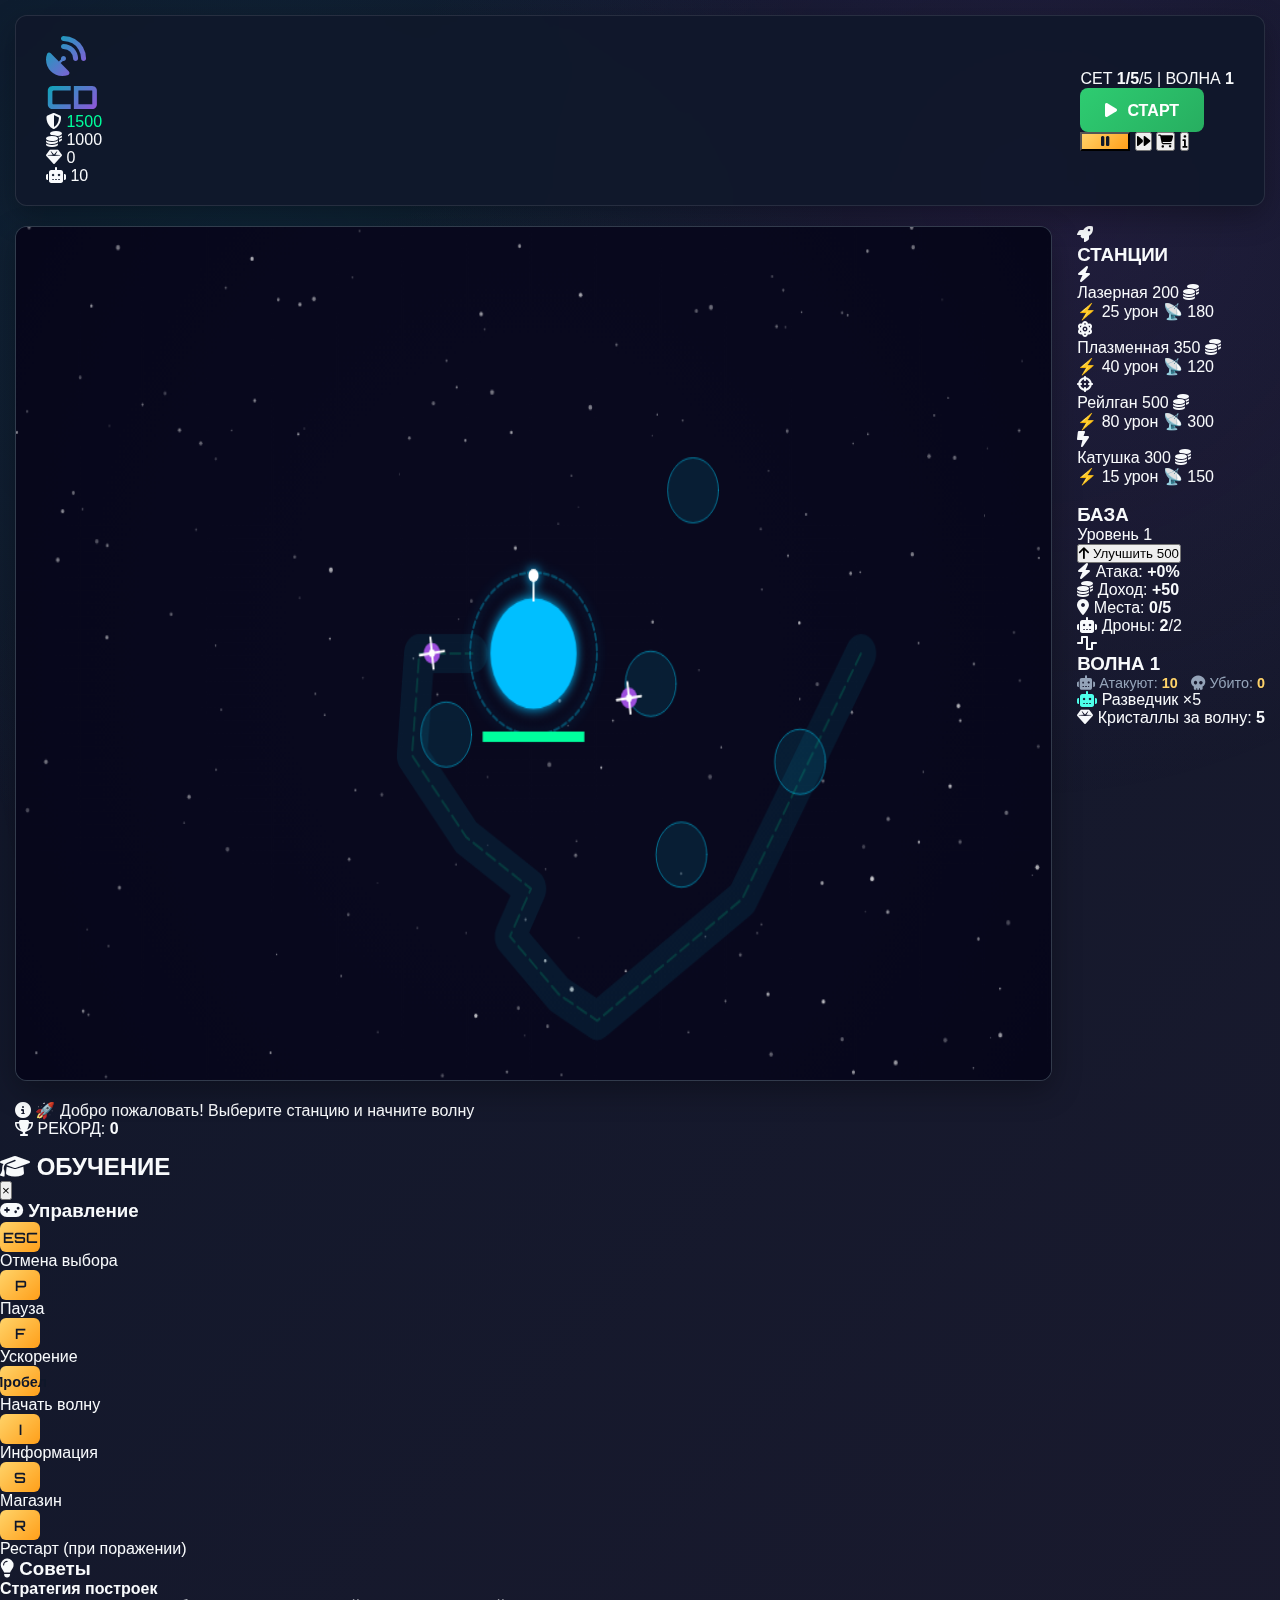
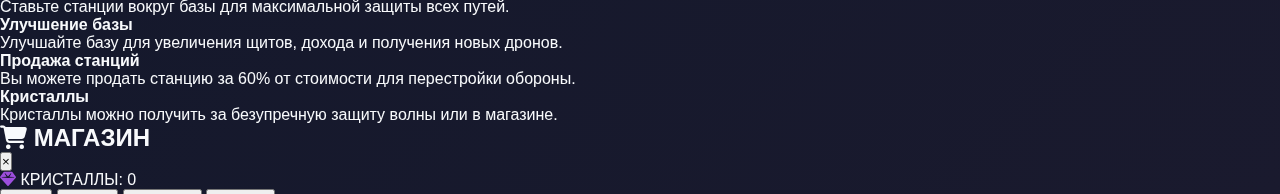
<file: index.html>
<!DOCTYPE html>
<html lang="ru">
<head>
    <meta charset="UTF-8">
    <meta name="viewport" content="width=device-width, initial-scale=1.0, maximum-scale=1.0, user-scalable=no">
    <title>Cosmic Defender</title>
    <link rel="stylesheet" href="https://cdnjs.cloudflare.com/ajax/libs/font-awesome/6.4.0/css/all.min.css">
    <link href="https://fonts.googleapis.com/css2?family=Orbitron:wght@400;500;600;700;800;900&family=Exo+2:wght@300;400;500;600;700&display=swap" rel="stylesheet">
    <link rel="stylesheet" href="style.css">
</head>
<body>
    <div class="container">
        <!-- Compact Header -->
        <header class="header">
            <div class="logo-section">
                <div class="logo">
                    <i class="fas fa-satellite-dish"></i>
                    <h1>CD</h1>
                </div>
                
                <div class="game-state-compact">
                    <div class="state-item">
                        <i class="fas fa-shield-alt"></i>
                        <span id="lives">1500</span>
                    </div>
                    <div class="state-item">
                        <i class="fas fa-coins"></i>
                        <span id="gold">1000</span>
                    </div>
                    <div class="state-item">
                        <i class="fas fa-gem"></i>
                        <span id="crystalsCount">0</span>
                    </div>
                    <div class="state-item">
                        <i class="fas fa-robot"></i>
                        <span id="enemiesLeftMini">10</span>
                    </div>
                </div>
            </div>
            
            <div class="wave-controls">
                <div class="wave-info">
                    <span>СЕТ <strong id="set">1</strong>/5</span>
                    <span class="separator">|</span>
                    <span>ВОЛНА <strong id="currentWave">1</strong></span>
                </div>
                <div class="controls">
                    <button id="startWave" class="control-btn start-btn">
                        <i class="fas fa-play"></i>
                        <span class="btn-text">СТАРТ</span>
                    </button>
                    <button id="pauseGame" class="control-btn-icon pause-btn">
                        <i class="fas fa-pause"></i>
                    </button>
                    <button id="fastForward" class="control-btn-icon speed-btn">
                        <i class="fas fa-forward"></i>
                    </button>
                    <button id="shopBtn" class="control-btn-icon shop-btn">
                        <i class="fas fa-shopping-cart"></i>
                    </button>
                    <button id="infoBtn" class="control-btn-icon info-btn">
                        <i class="fas fa-info"></i>
                    </button>
                </div>
            </div>
        </header>

        <!-- Main Game Area -->
        <main class="game-area">
            <!-- Game Board -->
            <div class="game-board">
                <canvas id="gameCanvas"></canvas>
                
                <!-- Selection Indicator -->
                <div class="selection-indicator" id="selectionIndicator">
                    <i class="fas fa-crosshairs"></i>
                    <span id="selectionText">Выберите станцию</span>
                </div>
                
                <!-- Tower Info Panel -->
                <div class="tower-info-compact" id="towerInfoPanel">
                    <div class="tower-info-header">
                        <h4><i class="fas fa-satellite"></i> <span id="towerName">ЛАЗЕРНАЯ СТАНЦИЯ</span></h4>
                        <button class="close-btn" id="closeTowerInfo">&times;</button>
                    </div>
                    <div class="tower-info-body">
                        <div class="tower-stats-mini">
                            <div class="tower-stat-mini">
                                <span class="stat-label-mini">Уровень</span>
                                <div class="level-center" id="towerLevelCenter">1</div>
                            </div>
                            <div class="tower-stat-mini">
                                <span class="stat-label-mini">Урон</span>
                                <span class="stat-value-mini" id="towerDamage">25</span>
                            </div>
                            <div class="tower-stat-mini">
                                <span class="stat-label-mini">Дальность</span>
                                <span class="stat-value-mini" id="towerRange">180</span>
                            </div>
                            <div class="tower-stat-mini">
                                <span class="stat-label-mini">Скорость</span>
                                <span class="stat-value-mini" id="towerSpeed">1.2s</span>
                            </div>
                        </div>
                        <div class="tower-actions-mini">
                            <button id="upgradeTower" class="action-btn-mini upgrade-btn">
                                <i class="fas fa-arrow-up"></i>
                                <span>Улучшить</span>
                                <span class="cost" id="upgradeCost">150</span>
                            </button>
                            <button id="sellTower" class="action-btn-mini sell-btn">
                                <i class="fas fa-coins"></i>
                                <span>Продать</span>
                                <span class="cost" id="sellValue">120</span>
                            </button>
                        </div>
                    </div>
                </div>
            </div>
            
            <!-- Ultra Compact Sidebar -->
            <aside class="sidebar-compact">
                <!-- Stations Shop -->
                <div class="shop-section-compact">
                    <div class="section-header-mini">
                        <i class="fas fa-rocket"></i>
                        <h3>СТАНЦИИ</h3>
                    </div>
                    
                    <div class="stations-grid" id="stationsGrid">
                        <!-- Станции будут добавлены через JS -->
                    </div>
                </div>

                <!-- Base Info -->
                <div class="base-section-mini">
                    <div class="section-header-mini">
                        <i class="fas fa-space-station"></i>
                        <h3>БАЗА</h3>
                    </div>
                    
                    <div class="base-info-compact">
                        <div class="base-level-display">
                            <span class="base-level-label">Уровень</span>
                            <span class="base-level-value" id="baseLevel">1</span>
                        </div>
                        <button class="base-upgrade-btn-compact" id="upgradeBase">
                            <i class="fas fa-arrow-up"></i>
                            <span>Улучшить</span>
                            <span class="cost" id="baseUpgradeCost">500</span>
                        </button>
                    </div>
                    
                    <div class="base-bonuses">
                        <div class="bonus-item">
                            <i class="fas fa-bolt"></i>
                            <span>Атака: <strong id="baseAttack">+0%</strong></span>
                        </div>
                        <div class="bonus-item">
                            <i class="fas fa-coins"></i>
                            <span>Доход: <strong id="baseIncome">+50</strong></span>
                        </div>
                        <div class="bonus-item">
                            <i class="fas fa-map-marker-alt"></i>
                            <span>Места: <strong id="availableSlots">5/12</strong></span>
                        </div>
                        <div class="bonus-item">
                            <i class="fas fa-robot"></i>
                            <span>Дроны: <strong id="dronesCountMini">2</strong>/<span id="maxDronesMini">2</span></span>
                        </div>
                    </div>
                </div>
                
                <!-- Next Wave Preview -->
                <div class="wave-preview-mini">
                    <div class="section-header-mini">
                        <i class="fas fa-wave-square"></i>
                        <h3>ВОЛНА <span id="currentWaveSidebar">1</span></h3>
                    </div>
                    
                    <div class="wave-info-detailed">
                        <div class="wave-stats">
                            <div class="wave-stat">
                                <i class="fas fa-robot"></i>
                                <span>Атакуют: <strong id="waveAttacking">10</strong></span>
                            </div>
                            <div class="wave-stat">
                                <i class="fas fa-skull"></i>
                                <span>Убито: <strong id="waveKilled">0</strong></span>
                            </div>
                        </div>
                    </div>
                    
                    <div class="enemy-preview-mini" id="wavePreview">
                        <!-- Динамический контент -->
                    </div>
                </div>
            </aside>
        </main>
        
        <!-- Minimal Footer -->
        <footer class="game-footer-mini">
            <div class="message-bar" id="messageBar">
                <i class="fas fa-info-circle"></i>
                <span id="messageText">Выберите станцию для установки на поле</span>
            </div>
            <div class="footer-right">
                <div class="high-score">
                    <i class="fas fa-trophy"></i>
                    <span>РЕКОРД: <strong id="highscore">0</strong></span>
                </div>
            </div>
        </footer>
    </div>

    <!-- Info Modal -->
    <div class="modal-overlay" id="infoModal">
        <div class="modal-content">
            <div class="modal-header">
                <h2 class="modal-title"><i class="fas fa-graduation-cap"></i> ОБУЧЕНИЕ</h2>
                <button class="close-modal" id="closeModal">&times;</button>
            </div>
            <div class="modal-body" id="modalBody">
                <!-- Content loaded via JS -->
            </div>
        </div>
    </div>

    <!-- Shop Modal -->
    <div class="modal-overlay" id="shopModal">
        <div class="modal-content shop-modal">
            <div class="modal-header">
                <h2 class="modal-title"><i class="fas fa-shopping-cart"></i> МАГАЗИН</h2>
                <button class="close-modal" id="closeShop">&times;</button>
            </div>
            <div class="modal-body shop-body">
                <div class="shop-currency">
                    <div class="currency-display">
                        <i class="fas fa-gem" style="color: #9d4edd;"></i>
                        <span class="currency-label">КРИСТАЛЛЫ:</span>
                        <span class="currency-value" id="crystalsAmount">0</span>
                    </div>
                </div>
                
                <div class="shop-tabs">
                    <button class="shop-tab active" data-tab="weapons">Оружие</button>
                    <button class="shop-tab" data-tab="satellites">Спутники</button>
                    <button class="shop-tab" data-tab="harvesters">Харвестеры</button>
                    <button class="shop-tab" data-tab="cosmetics">Косметика</button>
                </div>
                
                <div class="shop-items" id="shopItems">
                    <!-- Динамически загружается -->
                </div>
            </div>
        </div>
    </div>

    <!-- Game Over Modal -->
    <div class="modal-overlay" id="gameOverModal" style="display: none;">
        <div class="modal-content game-over-modal">
            <div class="game-over-header defeat" id="gameOverHeader">
                <h2>ПОРАЖЕНИЕ</h2>
                <p>База уничтожена</p>
            </div>
            <div class="game-over-body">
                <div class="game-over-stats">
                    <div class="stat">
                        <span class="stat-label">Достигнут сет</span>
                        <span class="stat-value" id="gameOverSet">1</span>
                    </div>
                    <div class="stat">
                        <span class="stat-label">Волна</span>
                        <span class="stat-value" id="gameOverWave">1</span>
                    </div>
                    <div class="stat">
                        <span class="stat-label">Кредиты</span>
                        <span class="stat-value" id="gameOverCredits">1000</span>
                    </div>
                    <div class="stat">
                        <span class="stat-label">Врагов убито</span>
                        <span class="stat-value" id="gameOverKills">0</span>
                    </div>
                    <div class="stat">
                        <span class="stat-label">Кристаллы</span>
                        <span class="stat-value" id="gameOverCrystals">0</span>
                    </div>
                </div>
                <button id="restartGame" class="restart-btn">
                    <i class="fas fa-redo"></i>
                    НОВАЯ ИГРА
                </button>
            </div>
        </div>
    </div>

    <script src="game.js"></script>
</body>
</html>
</file>
<file: style.css>
/* ===== RESET & BASE STYLES ===== */
* {
    margin: 0;
    padding: 0;
    box-sizing: border-box;
}

:root {
    --primary-dark: #0f172a;
    --secondary-dark: #1e293b;
    --accent-blue: #00adb5;
    --accent-purple: #9d4edd;
    --accent-red: #ff4757;
    --accent-yellow: #ffd369;
    --accent-green: #2ecc71;
    --text-light: #f8fafc;
    --text-gray: #94a3b8;
    --card-bg: rgba(30, 41, 59, 0.8);
    --border-radius: 12px;
    --box-shadow: 0 10px 30px rgba(0, 0, 0, 0.3);
    --transition: all 0.3s ease;
}

body {
    font-family: 'Roboto', sans-serif;
    background: linear-gradient(135deg, var(--primary-dark), #1a1a2e);
    color: var(--text-light);
    min-height: 100vh;
    overflow-x: hidden;
    position: relative;
}

body::before {
    content: '';
    position: fixed;
    top: 0;
    left: 0;
    width: 100%;
    height: 100%;
    background: 
        radial-gradient(circle at 20% 30%, rgba(0, 173, 181, 0.1) 0%, transparent 50%),
        radial-gradient(circle at 80% 20%, rgba(157, 78, 221, 0.1) 0%, transparent 50%),
        radial-gradient(circle at 40% 80%, rgba(255, 71, 87, 0.1) 0%, transparent 50%);
    z-index: -1;
}

.container {
    max-width: 1920px;
    margin: 0 auto;
    padding: 20px;
    min-height: 100vh;
    display: flex;
    flex-direction: column;
    gap: 20px;
}

/* ===== HEADER STYLES ===== */
.header {
    background: rgba(15, 23, 42, 0.9);
    backdrop-filter: blur(10px);
    border-radius: var(--border-radius);
    padding: 20px 30px;
    display: flex;
    align-items: center;
    justify-content: space-between;
    gap: 30px;
    border: 1px solid rgba(255, 255, 255, 0.1);
    box-shadow: var(--box-shadow);
}

.logo {
    display: flex;
    flex-direction: column;
    align-items: flex-start;
}

.logo i {
    font-size: 2.5rem;
    background: linear-gradient(135deg, var(--accent-blue), var(--accent-purple));
    -webkit-background-clip: text;
    -webkit-text-fill-color: transparent;
    margin-bottom: 5px;
}

.logo h1 {
    font-family: 'Orbitron', sans-serif;
    font-size: 2rem;
    font-weight: 800;
    background: linear-gradient(135deg, var(--accent-blue), var(--accent-purple));
    -webkit-background-clip: text;
    -webkit-text-fill-color: transparent;
    line-height: 1;
}

.subtitle {
    font-size: 0.9rem;
    color: var(--text-gray);
    margin-top: 5px;
}

.stats {
    display: flex;
    gap: 15px;
    flex: 1;
    justify-content: center;
}

.stat-card {
    background: var(--card-bg);
    border-radius: var(--border-radius);
    padding: 15px;
    display: flex;
    align-items: center;
    gap: 15px;
    min-width: 180px;
    border: 1px solid rgba(255, 255, 255, 0.1);
    transition: var(--transition);
}

.stat-card:hover {
    transform: translateY(-5px);
    border-color: var(--accent-blue);
    box-shadow: 0 15px 30px rgba(0, 173, 181, 0.2);
}

.stat-icon {
    width: 50px;
    height: 50px;
    border-radius: 10px;
    display: flex;
    align-items: center;
    justify-content: center;
    font-size: 1.5rem;
    color: white;
}

.stat-info {
    display: flex;
    flex-direction: column;
}

.stat-label {
    font-size: 0.8rem;
    color: var(--text-gray);
    font-weight: 600;
    text-transform: uppercase;
    letter-spacing: 1px;
}

.stat-value {
    font-size: 1.8rem;
    font-weight: 700;
    font-family: 'Orbitron', sans-serif;
    color: var(--accent-yellow);
}

.game-controls {
    display: flex;
    gap: 10px;
}

.control-btn {
    padding: 12px 25px;
    border: none;
    border-radius: 8px;
    font-family: 'Orbitron', sans-serif;
    font-weight: 600;
    font-size: 1rem;
    cursor: pointer;
    display: flex;
    align-items: center;
    gap: 10px;
    transition: var(--transition);
    position: relative;
    overflow: hidden;
}

.control-btn::before {
    content: '';
    position: absolute;
    top: 0;
    left: -100%;
    width: 100%;
    height: 100%;
    background: linear-gradient(90deg, transparent, rgba(255, 255, 255, 0.2), transparent);
    transition: left 0.5s ease;
}

.control-btn:hover::before {
    left: 100%;
}

.start-btn {
    background: linear-gradient(135deg, var(--accent-green), #27ae60);
    color: white;
}

.start-btn:hover {
    transform: translateY(-3px);
    box-shadow: 0 10px 20px rgba(46, 204, 113, 0.3);
}

.pause-btn {
    width: 50px;
    justify-content: center;
    background: linear-gradient(135deg, var(--accent-yellow), #ff9f1a);
    color: var(--primary-dark);
}

.pause-btn:hover {
    transform: translateY(-3px);
    box-shadow: 0 10px 20px rgba(255, 211, 105, 0.3);
}

.reset-btn {
    width: 50px;
    justify-content: center;
    background: linear-gradient(135deg, var(--accent-red), #ff3838);
    color: white;
}

.reset-btn:hover {
    transform: translateY(-3px);
    box-shadow: 0 10px 20px rgba(255, 71, 87, 0.3);
}

/* ===== GAME AREA STYLES ===== */
.game-area {
    flex: 1;
    display: flex;
    gap: 25px;
    min-height: 0;
}

.game-board {
    flex: 3;
    background: var(--card-bg);
    border-radius: var(--border-radius);
    overflow: hidden;
    position: relative;
    border: 1px solid rgba(255, 255, 255, 0.1);
    box-shadow: var(--box-shadow);
}

#gameCanvas {
    width: 100%;
    height: 100%;
    display: block;
    background: linear-gradient(135deg, #1e293b, #0f172a);
}

.game-overlay {
    position: absolute;
    top: 0;
    left: 0;
    width: 100%;
    height: 100%;
    pointer-events: none;
}

.tower-info-panel {
    position: absolute;
    top: 20px;
    right: 20px;
    background: rgba(15, 23, 42, 0.95);
    backdrop-filter: blur(10px);
    border-radius: var(--border-radius);
    width: 350px;
    border: 2px solid var(--accent-blue);
    box-shadow: 0 15px 40px rgba(0, 0, 0, 0.5);
    pointer-events: all;
    animation: slideInRight 0.3s ease;
    display: none;
}

@keyframes slideInRight {
    from {
        opacity: 0;
        transform: translateX(100px);
    }
    to {
        opacity: 1;
        transform: translateX(0);
    }
}

.tower-info-header {
    background: linear-gradient(135deg, var(--accent-blue), var(--accent-purple));
    padding: 15px 20px;
    border-radius: var(--border-radius) var(--border-radius) 0 0;
    display: flex;
    justify-content: space-between;
    align-items: center;
}

.tower-info-header h3 {
    color: white;
    font-size: 1rem;
    display: flex;
    align-items: center;
    gap: 10px;
}

.close-btn {
    background: none;
    border: none;
    color: white;
    font-size: 1.5rem;
    cursor: pointer;
    width: 30px;
    height: 30px;
    display: flex;
    align-items: center;
    justify-content: center;
    border-radius: 50%;
    transition: var(--transition);
}

.close-btn:hover {
    background: rgba(255, 255, 255, 0.2);
}

.tower-info-content {
    padding: 20px;
}

.tower-display {
    display: flex;
    align-items: center;
    gap: 15px;
    margin-bottom: 20px;
}

.tower-preview {
    width: 60px;
    height: 60px;
    border-radius: 50%;
    display: flex;
    align-items: center;
    justify-content: center;
    font-size: 1.5rem;
    color: white;
}

.tower-details h4 {
    font-size: 1.2rem;
    color: white;
    margin-bottom: 5px;
}

.tower-level {
    background: rgba(0, 173, 181, 0.2);
    color: var(--accent-blue);
    padding: 4px 10px;
    border-radius: 20px;
    font-size: 0.9rem;
    font-weight: 600;
}

.tower-stats {
    background: rgba(255, 255, 255, 0.05);
    padding: 15px;
    border-radius: 8px;
    margin-bottom: 20px;
}

.stat-row {
    display: flex;
    justify-content: space-between;
    padding: 8px 0;
    border-bottom: 1px solid rgba(255, 255, 255, 0.1);
}

.stat-row:last-child {
    border-bottom: none;
}

.stat-row .stat-label {
    color: var(--text-gray);
    font-size: 0.9rem;
}

.stat-row .stat-value {
    color: var(--accent-yellow);
    font-size: 1rem;
    font-weight: 600;
}

.tower-actions {
    display: flex;
    flex-direction: column;
    gap: 10px;
}

.action-btn {
    padding: 12px;
    border: none;
    border-radius: 8px;
    font-family: 'Orbitron', sans-serif;
    font-weight: 600;
    font-size: 0.9rem;
    cursor: pointer;
    display: flex;
    align-items: center;
    justify-content: center;
    gap: 10px;
    transition: var(--transition);
}

.upgrade-btn {
    background: linear-gradient(135deg, var(--accent-yellow), #ff9f1a);
    color: var(--primary-dark);
}

.upgrade-btn:hover:not(:disabled) {
    transform: translateY(-3px);
    box-shadow: 0 10px 20px rgba(255, 211, 105, 0.3);
}

.sell-btn {
    background: linear-gradient(135deg, var(--accent-red), #ff3838);
    color: white;
}

.sell-btn:hover:not(:disabled) {
    transform: translateY(-3px);
    box-shadow: 0 10px 20px rgba(255, 71, 87, 0.3);
}

.action-btn:disabled {
    opacity: 0.5;
    cursor: not-allowed;
    transform: none !important;
    box-shadow: none !important;
}

.wave-info-panel {
    position: absolute;
    bottom: 20px;
    left: 20px;
    right: 20px;
    background: rgba(15, 23, 42, 0.9);
    backdrop-filter: blur(10px);
    border-radius: var(--border-radius);
    padding: 15px;
    pointer-events: all;
}

.wave-progress {
    height: 10px;
    background: rgba(255, 255, 255, 0.1);
    border-radius: 5px;
    overflow: hidden;
    margin-bottom: 10px;
}

.wave-progress-bar {
    height: 100%;
    background: linear-gradient(90deg, var(--accent-blue), var(--accent-purple));
    border-radius: 5px;
    width: 0%;
    transition: width 0.5s ease;
}

.wave-stats {
    display: flex;
    justify-content: space-between;
    color: var(--text-gray);
    font-size: 0.9rem;
}

.wave-stats strong {
    color: var(--accent-yellow);
}

.selection-mode {
    position: absolute;
    top: 20px;
    left: 20px;
    background: rgba(15, 23, 42, 0.9);
    backdrop-filter: blur(10px);
    padding: 12px 20px;
    border-radius: var(--border-radius);
    display: flex;
    align-items: center;
    gap: 10px;
    color: var(--accent-yellow);
    font-weight: 600;
    pointer-events: all;
    border: 2px solid var(--accent-yellow);
}

.selection-mode i {
    font-size: 1.2rem;
}

/* ===== SIDEBAR STYLES ===== */
.sidebar {
    flex: 1;
    min-width: 350px;
    display: flex;
    flex-direction: column;
    gap: 25px;
    max-height: calc(100vh - 200px);
    overflow-y: auto;
    padding-right: 10px;
}

.sidebar::-webkit-scrollbar {
    width: 8px;
}

.sidebar::-webkit-scrollbar-track {
    background: rgba(255, 255, 255, 0.1);
    border-radius: 4px;
}

.sidebar::-webkit-scrollbar-thumb {
    background: var(--accent-blue);
    border-radius: 4px;
}

.section-header {
    display: flex;
    align-items: center;
    gap: 12px;
    margin-bottom: 20px;
    padding-bottom: 10px;
    border-bottom: 2px solid rgba(0, 173, 181, 0.3);
}

.section-header i {
    font-size: 1.5rem;
    color: var(--accent-blue);
}

.section-header h2 {
    font-family: 'Orbitron', sans-serif;
    font-size: 1.3rem;
    color: white;
    font-weight: 600;
}

.tower-cards {
    display: flex;
    flex-direction: column;
    gap: 20px;
}

.tower-card {
    background: var(--card-bg);
    border-radius: var(--border-radius);
    overflow: hidden;
    border: 2px solid transparent;
    transition: var(--transition);
    position: relative;
}

.tower-card:hover {
    transform: translateY(-5px);
    border-color: var(--accent-blue);
    box-shadow: 0 15px 30px rgba(0, 173, 181, 0.2);
}

.tower-card.selected {
    border-color: var(--accent-yellow);
    box-shadow: 0 0 30px rgba(255, 211, 105, 0.3);
}

.tower-card-header {
    display: flex;
    align-items: center;
    justify-content: space-between;
    padding: 15px;
    background: rgba(0, 0, 0, 0.3);
}

.tower-badge {
    width: 50px;
    height: 50px;
    border-radius: 50%;
    display: flex;
    align-items: center;
    justify-content: center;
    font-size: 1.5rem;
    color: white;
}

.basic {
    background: linear-gradient(135deg, var(--accent-blue), #2980b9);
}

.sniper {
    background: linear-gradient(135deg, var(--accent-purple), #8e44ad);
}

.splash {
    background: linear-gradient(135deg, var(--accent-red), #c0392b);
}

.tower-card-header h3 {
    color: white;
    font-size: 1.2rem;
    flex: 1;
    margin-left: 15px;
}

.tower-price {
    color: var(--accent-yellow);
    font-weight: 700;
    font-size: 1.2rem;
    display: flex;
    align-items: center;
    gap: 5px;
}

.tower-card-body {
    padding: 15px;
}

.tower-card-body p {
    color: var(--text-gray);
    margin-bottom: 15px;
    font-size: 0.95rem;
}

.tower-specs {
    display: grid;
    grid-template-columns: repeat(3, 1fr);
    gap: 10px;
}

.spec {
    display: flex;
    flex-direction: column;
    align-items: center;
    text-align: center;
    padding: 10px;
    background: rgba(255, 255, 255, 0.05);
    border-radius: 8px;
}

.spec i {
    color: var(--accent-blue);
    font-size: 1.2rem;
    margin-bottom: 5px;
}

.spec span {
    font-size: 0.85rem;
    color: var(--text-gray);
}

.buy-btn {
    width: 100%;
    padding: 15px;
    border: none;
    font-family: 'Orbitron', sans-serif;
    font-weight: 600;
    font-size: 1rem;
    cursor: pointer;
    transition: var(--transition);
    color: white;
}

.basic-btn {
    background: linear-gradient(135deg, var(--accent-blue), #2980b9);
}

.sniper-btn {
    background: linear-gradient(135deg, var(--accent-purple), #8e44ad);
}

.splash-btn {
    background: linear-gradient(135deg, var(--accent-red), #c0392b);
}

.buy-btn:hover {
    filter: brightness(1.2);
    transform: translateY(-2px);
}

/* Wave Section */
.wave-section {
    background: var(--card-bg);
    border-radius: var(--border-radius);
    padding: 20px;
}

.enemy-preview {
    display: flex;
    flex-direction: column;
    gap: 15px;
}

.enemy-type {
    display: flex;
    align-items: center;
    gap: 15px;
    padding: 12px;
    background: rgba(255, 255, 255, 0.05);
    border-radius: 8px;
}

.enemy-icon {
    width: 40px;
    height: 40px;
    border-radius: 50%;
}

.basic-enemy {
    background: linear-gradient(135deg, var(--accent-green), #27ae60);
}

.tough-enemy {
    background: linear-gradient(135deg, var(--accent-yellow), #ff9f1a);
}

.boss-enemy {
    background: linear-gradient(135deg, var(--accent-red), #ff3838);
}

.enemy-info {
    flex: 1;
    display: flex;
    flex-direction: column;
}

.enemy-name {
    color: white;
    font-weight: 600;
    font-size: 0.95rem;
}

.enemy-count {
    color: var(--accent-yellow);
    font-weight: 700;
    font-size: 1.1rem;
}

.wave-tip {
    display: flex;
    align-items: center;
    gap: 10px;
    margin-top: 20px;
    padding: 15px;
    background: rgba(0, 173, 181, 0.1);
    border-radius: 8px;
    border-left: 4px solid var(--accent-blue);
}

.wave-tip i {
    color: var(--accent-yellow);
    font-size: 1.2rem;
}

.wave-tip p {
    color: var(--text-gray);
    font-size: 0.9rem;
    line-height: 1.4;
}

/* Instructions Section */
.instructions-section {
    background: var(--card-bg);
    border-radius: var(--border-radius);
    padding: 20px;
}

.instructions {
    display: flex;
    flex-direction: column;
    gap: 15px;
    margin-bottom: 25px;
}

.instruction-step {
    display: flex;
    align-items: center;
    gap: 15px;
    padding: 15px;
    background: rgba(255, 255, 255, 0.05);
    border-radius: 8px;
}

.step-number {
    width: 30px;
    height: 30px;
    background: linear-gradient(135deg, var(--accent-blue), var(--accent-purple));
    border-radius: 50%;
    display: flex;
    align-items: center;
    justify-content: center;
    color: white;
    font-weight: 700;
    font-family: 'Orbitron', sans-serif;
    font-size: 0.9rem;
}

.instruction-step p {
    color: var(--text-gray);
    font-size: 0.95rem;
}

.hotkeys h4 {
    color: white;
    margin-bottom: 15px;
    font-size: 1rem;
}

.hotkey-group {
    display: flex;
    align-items: center;
    gap: 12px;
    padding: 10px 0;
    border-bottom: 1px solid rgba(255, 255, 255, 0.1);
}

.hotkey-group:last-child {
    border-bottom: none;
}

.hotkey {
    width: 40px;
    height: 30px;
    background: linear-gradient(135deg, var(--accent-yellow), #ff9f1a);
    color: var(--primary-dark);
    border-radius: 6px;
    display: flex;
    align-items: center;
    justify-content: center;
    font-family: 'Orbitron', sans-serif;
    font-weight: 600;
    font-size: 0.9rem;
}

.hotkey-group span:last-child {
    color: var(--text-gray);
    font-size: 0.9rem;
}

/* ===== FOOTER STYLES ===== */
.game-footer {
    background: rgba(15, 23, 42, 0.9);
    backdrop-filter: blur(10px);
    border-radius: var(--border-radius);
    padding: 20px;
    border: 1px solid rgba(255, 255, 255, 0.1);
    box-shadow: var(--box-shadow);
}

.message-area {
    display: flex;
    align-items: center;
    gap: 15px;
    padding: 15px 20px;
    background: rgba(0, 173, 181, 0.1);
    border-radius: 8px;
    border-left: 4px solid var(--accent-blue);
    animation: pulse 2s infinite;
}

@keyframes pulse {
    0%, 100% {
        opacity: 1;
    }
    50% {
        opacity: 0.8;
    }
}

.message-area i {
    color: var(--accent-blue);
    font-size: 1.2rem;
}

.message-area span {
    color: var(--text-light);
    font-size: 0.95rem;
    flex: 1;
}

/* ===== RESPONSIVE DESIGN ===== */
@media (max-width: 1400px) {
    .container {
        padding: 15px;
    }
    
    .header {
        flex-wrap: wrap;
        gap: 20px;
    }
    
    .stats {
        order: 3;
        width: 100%;
    }
    
    .stat-card {
        min-width: 160px;
    }
}

@media (max-width: 1200px) {
    .game-area {
        flex-direction: column;
    }
    
    .sidebar {
        min-width: 100%;
        max-height: none;
        flex-direction: row;
        flex-wrap: wrap;
        gap: 20px;
    }
    
    .shop-section,
    .wave-section,
    .instructions-section {
        flex: 1;
        min-width: 300px;
    }
    
    .game-board {
        min-height: 600px;
    }
}

@media (max-width: 992px) {
    .header {
        padding: 15px;
    }
    
    .stat-card {
        min-width: 140px;
        padding: 12px;
    }
    
    .stat-value {
        font-size: 1.5rem;
    }
    
    .tower-info-panel {
        width: 300px;
        top: 10px;
        right: 10px;
    }
}

@media (max-width: 768px) {
    .container {
        padding: 10px;
    }
    
    .logo h1 {
        font-size: 1.5rem;
    }
    
    .stats {
        flex-wrap: wrap;
        justify-content: center;
    }
    
    .stat-card {
        min-width: calc(50% - 10px);
        flex: 1;
    }
    
    .game-controls {
        width: 100%;
        justify-content: center;
    }
    
    .control-btn {
        flex: 1;
    }
    
    .sidebar {
        flex-direction: column;
    }
    
    .shop-section,
    .wave-section,
    .instructions-section {
        min-width: 100%;
    }
    
    .tower-cards {
        flex-direction: row;
        flex-wrap: wrap;
    }
    
    .tower-card {
        min-width: 250px;
        flex: 1;
    }
}

@media (max-width: 576px) {
    .header {
        flex-direction: column;
        text-align: center;
    }
    
    .logo {
        align-items: center;
    }
    
    .stat-card {
        min-width: 100%;
    }
    
    .tower-info-panel {
        width: calc(100% - 20px);
        right: 10px;
    }
    
    .tower-cards {
        flex-direction: column;
    }
    
    .message-area {
        flex-direction: column;
        text-align: center;
        gap: 10px;
    }
}

/* ===== UTILITY CLASSES ===== */
.pulse {
    animation: pulse 2s infinite;
}

.shake {
    animation: shake 0.5s ease;
}

@keyframes shake {
    0%, 100% { transform: translateX(0); }
    25% { transform: translateX(-5px); }
    75% { transform: translateX(5px); }
}

.fade-in {
    animation: fadeIn 0.3s ease;
}

@keyframes fadeIn {
    from { opacity: 0; }
    to { opacity: 1; }
}

/* ===== TOUCH DEVICE OPTIMIZATIONS ===== */
@media (hover: none) and (pointer: coarse) {
    .tower-card:hover,
    .stat-card:hover,
    .control-btn:hover {
        transform: none;
    }
    
    .control-btn:active {
        transform: scale(0.95);
    }
    
    .tower-card:active,
    .stat-card:active {
        background: rgba(0, 173, 181, 0.2);
    }
}

/* ===== PRINT STYLES ===== */
@media print {
    .game-board,
    .sidebar,
    .game-footer {
        break-inside: avoid;
    }
    
    .control-btn,
    .buy-btn,
    .action-btn {
        display: none;
    }
}
</file>
